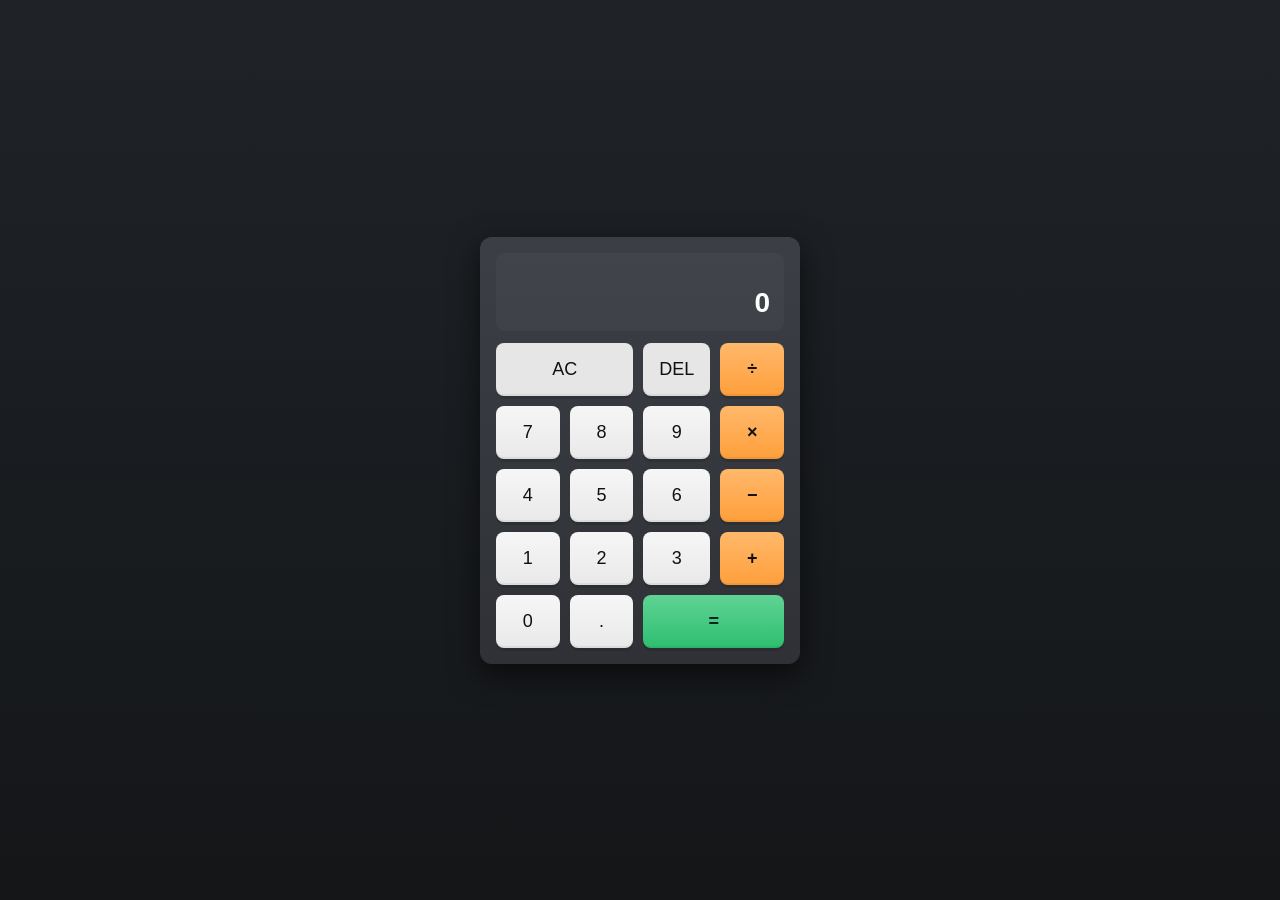
<file: index.html>
<!doctype html>
<html lang="en">
<head>
  <meta charset="utf-8" />
  <meta name="viewport" content="width=device-width,initial-scale=1" />
  <title>Simple Calculator</title>
  <link rel="stylesheet" href="styles.css">
</head>
<body>
  <div class="calculator">
    <div class="display">
      <div class="previous-operand" id="previousOperand"></div>
      <div class="current-operand" id="currentOperand">0</div>
    </div>

    <div class="buttons">
      <button class="btn wide" data-action="clear">AC</button>
      <button class="btn" data-action="delete">DEL</button>
      <button class="btn operator" data-value="/">÷</button>

      <button class="btn number" data-value="7">7</button>
      <button class="btn number" data-value="8">8</button>
      <button class="btn number" data-value="9">9</button>
      <button class="btn operator" data-value="*">×</button>

      <button class="btn number" data-value="4">4</button>
      <button class="btn number" data-value="5">5</button>
      <button class="btn number" data-value="6">6</button>
      <button class="btn operator" data-value="-">−</button>

      <button class="btn number" data-value="1">1</button>
      <button class="btn number" data-value="2">2</button>
      <button class="btn number" data-value="3">3</button>
      <button class="btn operator" data-value="+">+</button>

      <button class="btn number" data-value="0">0</button>
      <button class="btn number" data-value=".">.</button>
      <button class="btn wide equals" data-action="equals">=</button>
    </div>
  </div>

  <script src="script.js"></script>
</body>
</html>
</file>
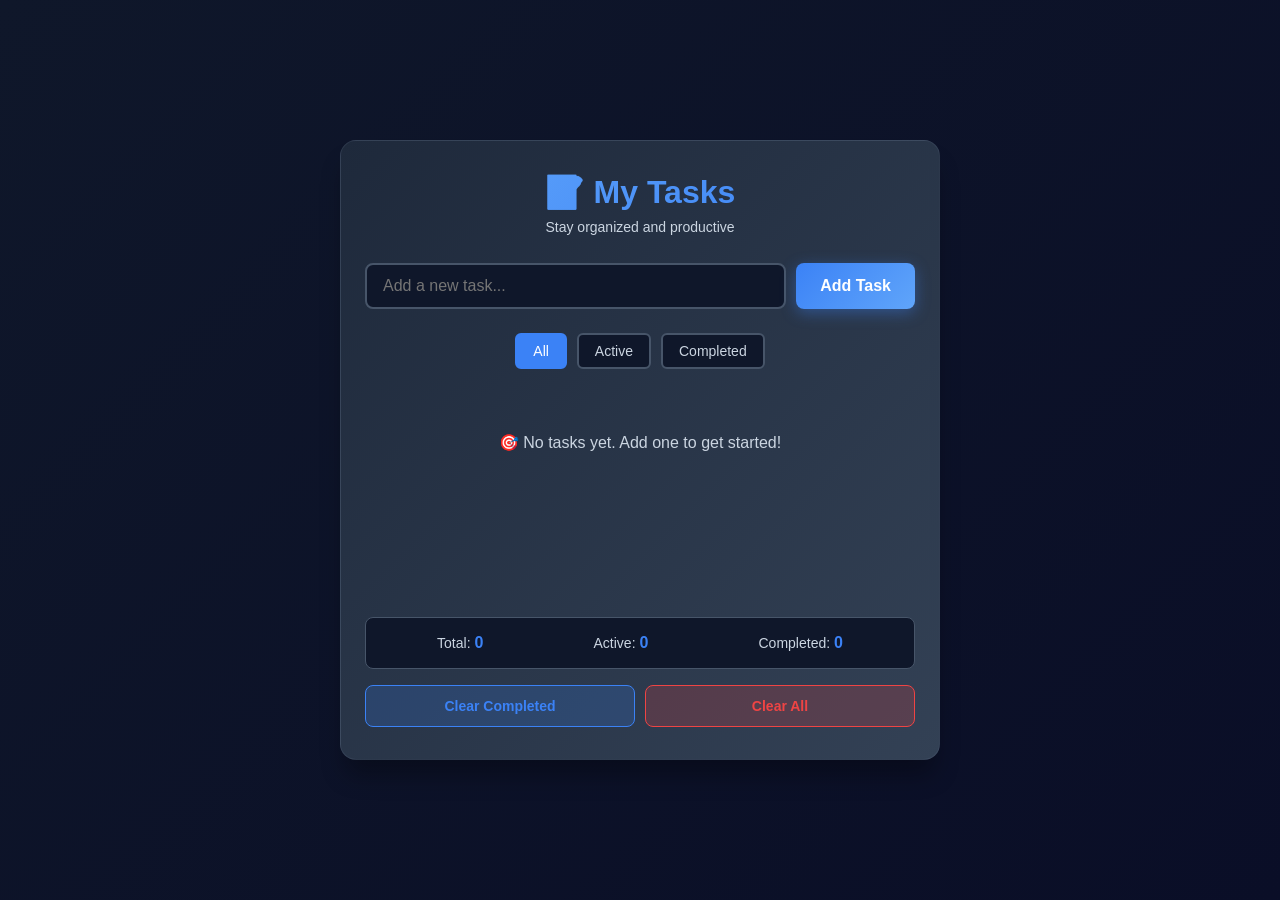
<file: todo-index.html>
<!doctype html>
<html lang="en">
<head>
  <meta charset="utf-8" />
  <meta name="viewport" content="width=device-width,initial-scale=1" />
  <title>To-Do List App</title>
  <link rel="stylesheet" href="todo-styles.css">
</head>
<body>
  <div class="container">
    <div class="todo-app">
      <div class="header">
        <h1>📝 My Tasks</h1>
        <p class="subtitle">Stay organized and productive</p>
      </div>

      <div class="input-section">
        <div class="input-wrapper">
          <input 
            type="text" 
            id="taskInput" 
            class="task-input" 
            placeholder="Add a new task..."
            autocomplete="off"
          />
          <button id="addBtn" class="add-btn">Add Task</button>
        </div>
      </div>

      <div class="filters">
        <button class="filter-btn active" data-filter="all">All</button>
        <button class="filter-btn" data-filter="active">Active</button>
        <button class="filter-btn" data-filter="completed">Completed</button>
      </div>

      <div class="tasks-section">
        <ul id="taskList" class="task-list"></ul>
        <div id="emptyState" class="empty-state">
          <p>🎯 No tasks yet. Add one to get started!</p>
        </div>
      </div>

      <div class="stats">
        <span class="stat-item">Total: <strong id="totalCount">0</strong></span>
        <span class="stat-item">Active: <strong id="activeCount">0</strong></span>
        <span class="stat-item">Completed: <strong id="completedCount">0</strong></span>
      </div>

      <div class="actions">
        <button id="clearCompleted" class="action-btn clear-btn">Clear Completed</button>
        <button id="clearAll" class="action-btn delete-btn">Clear All</button>
      </div>
    </div>
  </div>

  <script src="todo-script.js"></script>
</body>
</html>
</file>
<file: styles.css>
:root{
  --bg: #282c34;
  --panel: #3b3f45;
  --accent: #ffb86b;
  --btn: #e6e6e6;
  --btn-dark: #cfcfcf;
  --danger: #ff6b6b;
  --glass: rgba(255,255,255,0.03);
}

*{box-sizing: border-box; font-family: Inter, Roboto, Helvetica, Arial, sans-serif}
html,body{height:100%; margin:0; background:linear-gradient(180deg,#1f2328,#141618); display:flex; align-items:center; justify-content:center; color:#fff}

.calculator{
  width:320px; border-radius:12px;
  background:linear-gradient(180deg,var(--panel),#2f3136);
  padding:16px; box-shadow: 0 10px 30px rgba(0,0,0,0.6);
}

/* Display */
.display{
  background:var(--glass); border-radius:8px; padding:12px 14px; text-align:right;
  margin-bottom:12px; min-height:64px; display:flex; flex-direction:column; justify-content:center;
}
.previous-operand{font-size:14px; color:#bfc3c8; min-height:18px; opacity:0.9}
.current-operand{font-size:28px; font-weight:600; margin-top:4px; word-wrap:break-word}

/* Buttons */
.buttons{ display:grid; grid-template-columns: repeat(4, 1fr); gap:10px; }
.btn{
  background:var(--btn); border:none; padding:16px; border-radius:8px; font-size:18px; cursor:pointer; color:#111;
  box-shadow: 0 3px 0 rgba(0,0,0,0.12), inset 0 -2px 0 rgba(0,0,0,0.06);
  transition: transform .06s ease, box-shadow .06s ease;
}
.btn:active{ transform: translateY(2px); box-shadow:none }
.btn.operator{ background:linear-gradient(180deg,var(--accent),#ff9f3b); color:#111; font-weight:600 }
.btn.equals{ background:linear-gradient(180deg,#60d394,#2ebf70); color:#022; font-weight:700; grid-column: 3 / 4 }
.btn.wide{ grid-column: span 2 }
.btn.number{ background: linear-gradient(180deg,#f6f6f6,#e9e9e9); }

@media (max-width:360px){
  .calculator{ width:94vw }
  .btn{ padding:12px; font-size:16px }
  .current-operand{font-size:22px}
}
</file>
<file: todo-styles.css>
:root {
  --bg-primary: #0f172a;
  --bg-secondary: #1e293b;
  --bg-tertiary: #334155;
  --accent: #3b82f6;
  --accent-light: #60a5fa;
  --success: #10b981;
  --danger: #ef4444;
  --text-primary: #f1f5f9;
  --text-secondary: #cbd5e1;
  --border: #475569;
  --shadow: 0 20px 25px -5px rgba(0, 0, 0, 0.3);
}

* {
  margin: 0;
  padding: 0;
  box-sizing: border-box;
}

body {
  font-family: 'Segoe UI', Tahoma, Geneva, Verdana, sans-serif;
  background: linear-gradient(135deg, var(--bg-primary) 0%, #0a0e27 100%);
  min-height: 100vh;
  display: flex;
  align-items: center;
  justify-content: center;
  padding: 20px;
  color: var(--text-primary);
}

.container {
  width: 100%;
  max-width: 600px;
}

.todo-app {
  background: linear-gradient(135deg, var(--bg-secondary) 0%, var(--bg-tertiary) 100%);
  border-radius: 16px;
  padding: 32px 24px;
  box-shadow: var(--shadow);
  border: 1px solid rgba(100, 116, 139, 0.2);
}

.header {
  text-align: center;
  margin-bottom: 28px;
}

.header h1 {
  font-size: 32px;
  margin-bottom: 8px;
  background: linear-gradient(135deg, var(--accent-light), var(--accent));
  -webkit-background-clip: text;
  -webkit-text-fill-color: transparent;
  background-clip: text;
}

.subtitle {
  color: var(--text-secondary);
  font-size: 14px;
}

.input-section {
  margin-bottom: 24px;
}

.input-wrapper {
  display: flex;
  gap: 10px;
}

.task-input {
  flex: 1;
  padding: 12px 16px;
  background: var(--bg-primary);
  border: 2px solid var(--border);
  border-radius: 8px;
  color: var(--text-primary);
  font-size: 16px;
  transition: all 0.3s ease;
}

.task-input:focus {
  outline: none;
  border-color: var(--accent);
  box-shadow: 0 0 0 3px rgba(59, 130, 246, 0.1);
}

.add-btn {
  padding: 12px 24px;
  background: linear-gradient(135deg, var(--accent), var(--accent-light));
  color: white;
  border: none;
  border-radius: 8px;
  font-size: 16px;
  font-weight: 600;
  cursor: pointer;
  transition: all 0.3s ease;
  box-shadow: 0 4px 15px rgba(59, 130, 246, 0.4);
}

.add-btn:hover {
  transform: translateY(-2px);
  box-shadow: 0 6px 20px rgba(59, 130, 246, 0.6);
}

.add-btn:active {
  transform: translateY(0);
}

.filters {
  display: flex;
  gap: 10px;
  margin-bottom: 24px;
  justify-content: center;
}

.filter-btn {
  padding: 8px 16px;
  background: var(--bg-primary);
  border: 2px solid var(--border);
  color: var(--text-secondary);
  border-radius: 6px;
  cursor: pointer;
  font-size: 14px;
  transition: all 0.3s ease;
}

.filter-btn:hover {
  border-color: var(--accent);
  color: var(--accent);
}

.filter-btn.active {
  background: var(--accent);
  border-color: var(--accent);
  color: white;
}

.tasks-section {
  min-height: 200px;
  margin-bottom: 24px;
}

.task-list {
  list-style: none;
}

.task-item {
  display: flex;
  align-items: center;
  gap: 12px;
  padding: 14px;
  background: var(--bg-primary);
  border: 1px solid var(--border);
  border-radius: 8px;
  margin-bottom: 10px;
  transition: all 0.3s ease;
  animation: slideIn 0.3s ease;
}

@keyframes slideIn {
  from {
    opacity: 0;
    transform: translateY(-10px);
  }
  to {
    opacity: 1;
    transform: translateY(0);
  }
}

.task-item:hover {
  background: rgba(59, 130, 246, 0.1);
  border-color: var(--accent);
}

.task-item.completed {
  opacity: 0.6;
}

.task-item.completed .task-text {
  text-decoration: line-through;
  color: var(--text-secondary);
}

.task-checkbox {
  width: 20px;
  height: 20px;
  cursor: pointer;
  accent-color: var(--success);
}

.task-text {
  flex: 1;
  color: var(--text-primary);
  word-break: break-word;
}

.task-date {
  font-size: 12px;
  color: var(--text-secondary);
}

.task-actions {
  display: flex;
  gap: 8px;
}

.edit-btn, .delete-btn {
  padding: 6px 10px;
  border: none;
  border-radius: 4px;
  cursor: pointer;
  font-size: 12px;
  transition: all 0.3s ease;
}

.edit-btn {
  background: var(--accent);
  color: white;
}

.edit-btn:hover {
  background: var(--accent-light);
}

.delete-btn {
  background: var(--danger);
  color: white;
}

.delete-btn:hover {
  background: #dc2626;
}

.empty-state {
  text-align: center;
  padding: 40px 20px;
  color: var(--text-secondary);
  display: none;
}

.empty-state.show {
  display: block;
}

.stats {
  display: flex;
  justify-content: space-around;
  padding: 16px;
  background: var(--bg-primary);
  border-radius: 8px;
  margin-bottom: 16px;
  border: 1px solid var(--border);
}

.stat-item {
  font-size: 14px;
  color: var(--text-secondary);
}

.stat-item strong {
  color: var(--accent);
  font-size: 16px;
}

.actions {
  display: flex;
  gap: 10px;
}

.action-btn {
  flex: 1;
  padding: 12px;
  border: none;
  border-radius: 8px;
  font-size: 14px;
  font-weight: 600;
  cursor: pointer;
  transition: all 0.3s ease;
}

.clear-btn {
  background: rgba(59, 130, 246, 0.2);
  color: var(--accent);
  border: 1px solid var(--accent);
}

.clear-btn:hover {
  background: var(--accent);
  color: white;
}

.delete-btn {
  background: rgba(239, 68, 68, 0.2);
  color: var(--danger);
  border: 1px solid var(--danger);
}

.delete-btn:hover {
  background: var(--danger);
  color: white;
}

@media (max-width: 480px) {
  .todo-app {
    padding: 20px 16px;
  }

  .header h1 {
    font-size: 24px;
  }

  .input-wrapper {
    flex-direction: column;
  }

  .add-btn {
    width: 100%;
  }

  .filters {
    flex-wrap: wrap;
  }

  .filter-btn {
    flex: 1;
    min-width: 80px;
  }

  .task-item {
    flex-wrap: wrap;
  }

  .task-actions {
    width: 100%;
    margin-top: 10px;
  }

  .edit-btn, .delete-btn {
    flex: 1;
  }

  .stats {
    flex-direction: column;
    gap: 10px;
  }
}
</file>
